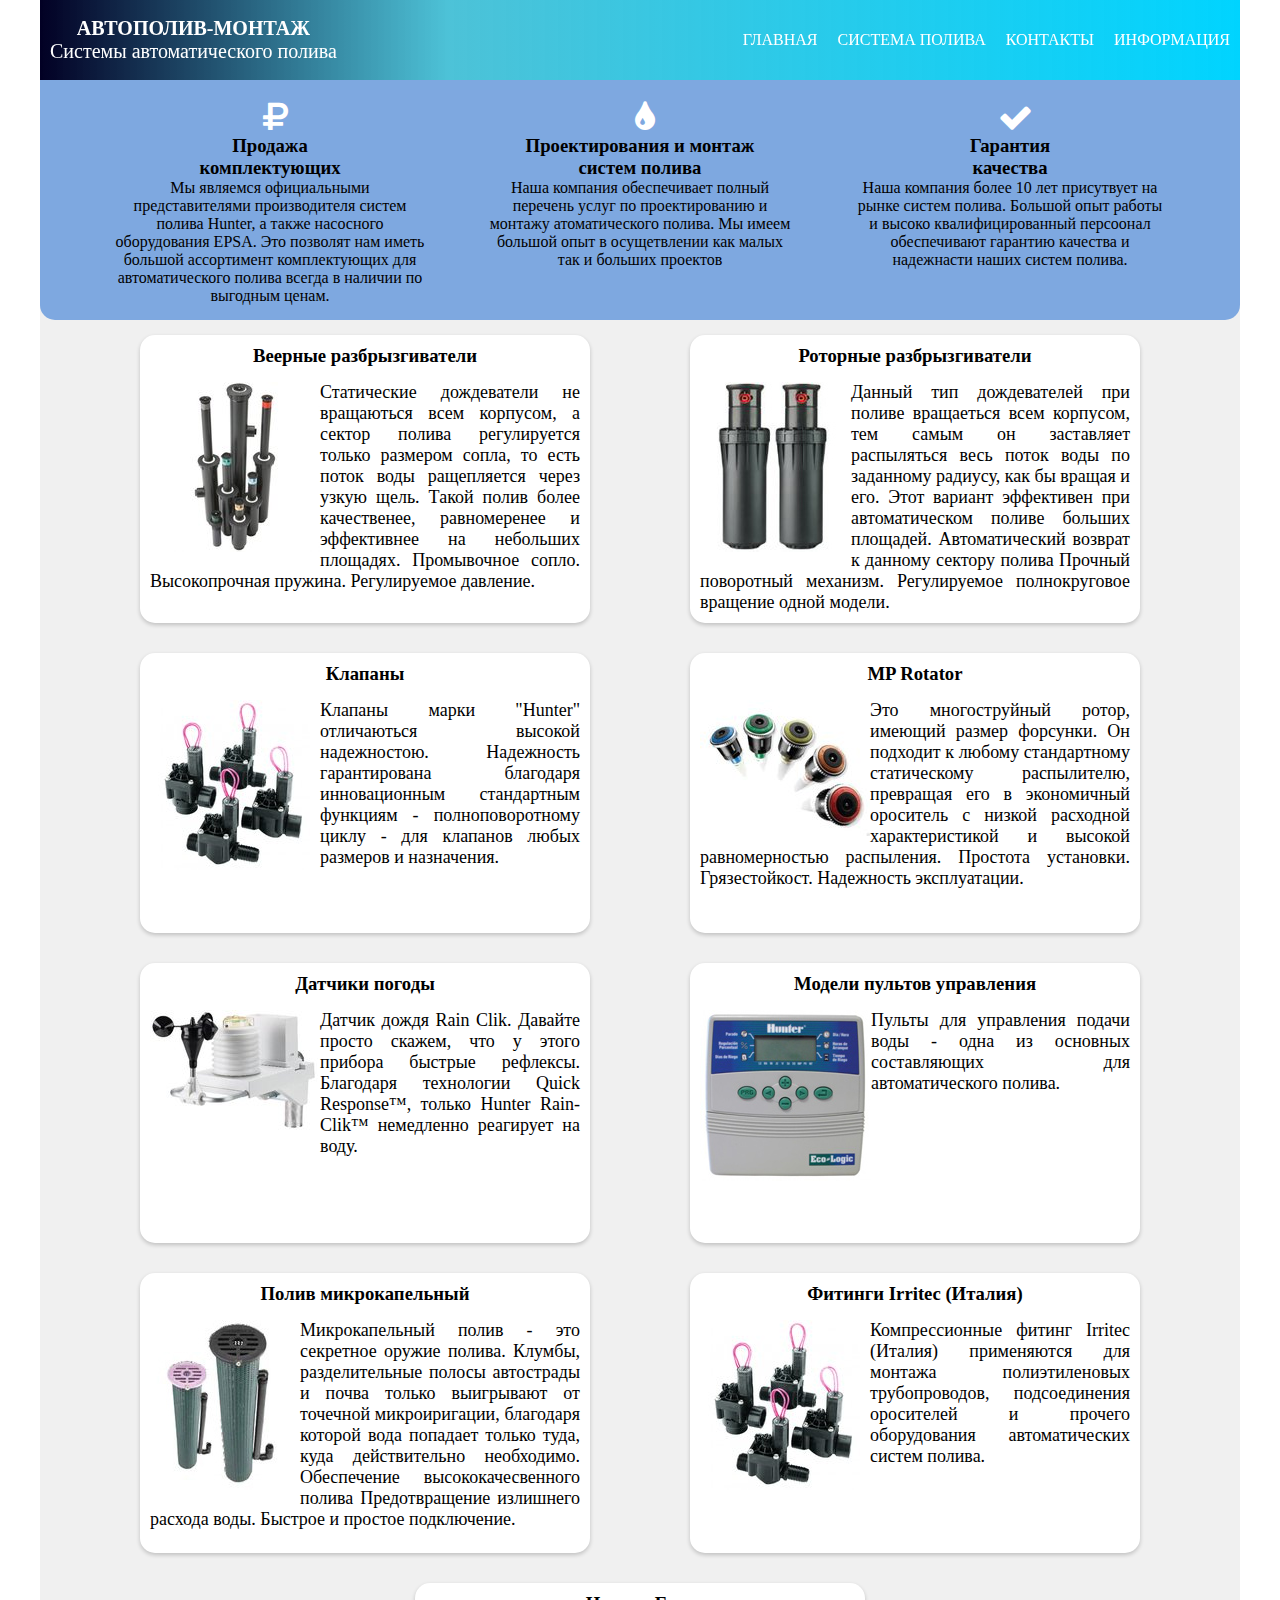
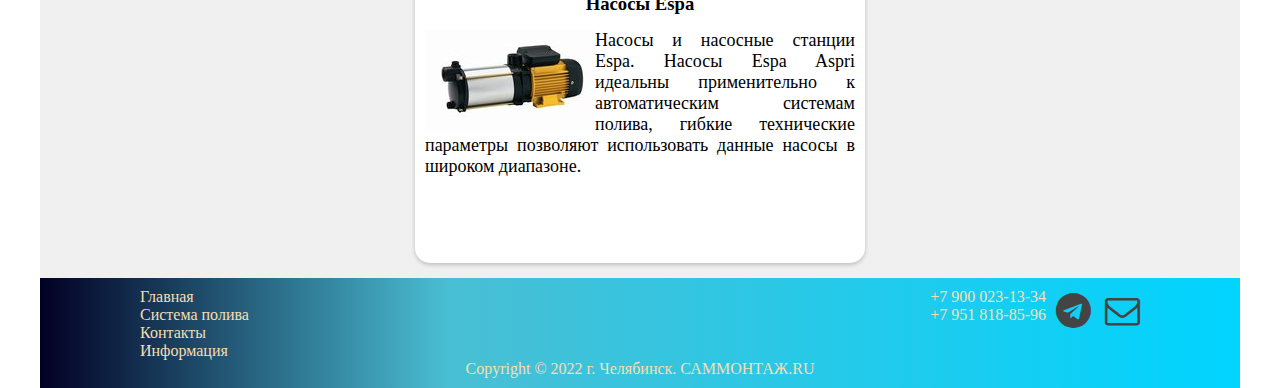
<file: index.html>
<!DOCTYPE html>
<html>
<head>
    <meta charset="UTF-8">
    <meta http-equiv="X-UA-Compatible" content="IE=edge">
    <meta name="viewport" content="width=device-width, initial-scale=1.0">
    <title>Автополив в г. Челябинске</title>
    
    <link rel="stylesheet" href="css/font-awesome.min.css">
    <link rel="stylesheet" href="css/style.css">
    <link rel="stylesheet" href="css/media.css">

</head>
<body>
    <div class="wrapper">
        <header class="header">
            <div class="container">
                <div class="header_body">
                    <div class="logo">
                        <a href="#">
                            <h1 class="title_logo">АВТОПОЛИВ-МОНТАЖ</h1>
                            <p class="text_logo">Системы автоматического полива</p>
                        </a>
                    </div>
                    <div class="header_burger">
                        <span></span>
                    </div>
                    <nav class="header_menu">
                        <ul class="header_list">
                            <li><a href="/index.html" class="header_link">Главная</a></li>
                            <li><a href="#" class="header_link">Система полива</a>
                                <span class="menu_arrow arrow"></span>
                                <ul class="submenu">
                                    <li><a href="/page/v_sprinker.html" class="sub_link">Веерные разбрызгиватели</a></li>
                                    <li><a href="/page/r_sprinker.html" class="sub_link">Роторные разбрызгиватели</a></li>
                                    <li><a href="/page/flap.html" class="sub_link">Клапаны</a></li>
                                    <li><a href="/page/rotator.html" class="sub_link">MP Rotator</a></li>
                                    <li><a href="/page/datchik.html" class="sub_link">Датчики погоды</a></li>
                                    <li><a href="/page/poliv_micro.html" class="sub_link">Полив микрокапельный</a></li>
                                    <li><a href="/page/pu.html" class="sub_link">Модели пультов управления</a></li>
                                    <li><a href="#" class="sub_link">Фитинги</a></li>
                                    <li><a href="#" class="sub_link">Насосы Espa</a></li>
                                </ul>
                            </li>
                            <li><a href="page/contact.html" class="header_link">Контакты</a></li>
                            <li><a href="#" class="header_link">Информация</a></li>
                        </ul>
                    </nav>
                </div>
            </div>
        </header>
            <div class="box_promo">
                <div class="box_promo_item">
                    <i class="fa fa-rub" aria-hidden="true"></i>
                    <h3 class="title_box_promo">Продажа<br>комплектующих</h3>
                        <p class="text_box_promo">Мы являемся официальными представителями производителя систем полива Hunter, а также насосного оборудования EPSA. Это позволят нам иметь большой ассортимент комплектующих для автоматического полива всегда в наличии по выгодным ценам.</p>
                </div>
                <div class="box_promo_item">
                    <i class="fa fa-tint" aria-hidden="true"></i>
                    <h3 class="title_box_promo">Проектирования и монтаж<br> систем полива</h3>
                    <p class="text_box_promo">Наша компания обеспечивает полный перечень услуг по проектированию и монтажу атоматического полива. Мы имеем большой опыт в осущетвлении как малых так и больших проектов</p>
                </div>
                <div class="box_promo_item">
                    <i class="fa fa-check" aria-hidden="true"></i>
                    <h3 class="title_box_promo">Гарантия<br>качества</h3>
                    <p class="text_box_promo">Наша компания более 10 лет присутвует на рынке систем полива. Большой опыт работы и высоко квалифицированный персоонал обеспечивают гарантию качества и надежнасти наших систем полива.</p>  
                </div>
            </div>
        <section> 
                <div class="item">
                    <h3 class="title_item_mp"><a href="page/v_sprinker.html">Веерные разбрызгиватели</a></h3>
                    <img class="img_mp" src="img/v_sprinker_mp.jpg" alt="">
                    <p class="text_mp">Статические дождеватели не вращаються всем корпусом, а сектор полива регулируется только размером сопла, то есть поток воды ращепляется через узкую щель. Такой полив более качественее, равномеренее и эффективнее на небольших площадях. Промывочное сопло. Высокопрочная пружина. Регулируемое давление.</p>
                </div>
                <div class="item">
                    <h3 class="title_item_mp"><a href="#">Роторные разбрызгиватели</a></h3>
                    <img class="img_mp" src="img/r_sprinker_mp.jpg" alt="">
                    <p class="text_mp">Данный тип дождевателей при поливе вращаеться всем корпусом, тем самым он заставляет распыляться весь поток воды по заданному радиусу, как бы вращая и его. Этот вариант эффективен при автоматическом поливе больших площадей. Автоматический возврат к данному сектору полива Прочный поворотный механизм. Регулируемое полнокруговое вращение одной модели.</p>
                </div>
                <div class="item">
                    <h3 class="title_item_mp"><a href="#">Клапаны</a></h3>
                    <img class="img_mp" src="img/flap_mp.jpg" alt="">
                    <p class="text_mp">Клапаны марки "Hunter" отличаються высокой надежностою. Надежность гарантирована благодаря инновационным стандартным функциям - полноповоротному циклу - для клапанов любых размеров и назначения.</p>
                </div>
                <div class="item">
                    <h3 class="title_item_mp"><a href="#">MP Rotator</a></h3>
                    <img class="img_mp" src="img/rotator_mp.jpg" alt="">
                    <p class="text_mp">Это многоструйный ротор, имеющий размер форсунки. Он подходит к любому стандартному статическому распылителю, превращая его в экономичный ороситель с низкой расходной характеристикой и высокой равномерностью распыления. Простота установки. Грязестойкост. Надежность эксплуатации.</p>
                </div>
                <div class="item">
                    <h3 class="title_item_mp"><a href="#">Датчики погоды</a></h3>
                    <img class="img_mp" src="img/datchik_mp.jpg" alt="">
                    <p class="text_mp">Датчик дождя Rain Clik. Давайте просто скажем, что у этого прибора быстрые рефлексы. Благодаря технологии Quick Response™, только Hunter Rain-Clik™ немедленно реагирует на воду.</p>
                </div>
                <div class="item">
                    <h3 class="title_item_mp"><a href="#">Модели пультов управления</a></h3>
                    <img class="img_mp" src="img/pu_mp.jpg" alt="">
                    <p class="text_mp">Пульты для управления подачи воды - одна из основных составляющих для автоматического полива.</p>
                </div>
                <div class="item">
                    <h3 class="title_item_mp"><a href="#">Полив микрокапельный</a></h3>
                    <img class="img_mp" src="img/poliv_micro_mp.jpg" alt="">
                    <p class="text_mp">Микрокапельный полив - это секретное оружие полива. Клумбы, разделительные полосы автострады и почва только выигрывают от точечной микроиригации, благодаря которой вода попадает только туда, куда действительно необходимо. Обеспечение высококачесвенного полива Предотвращение излишнего расхода воды. Быстрое и простое подключение.</p>
                </div>
                <div class="item">
                    <h3 class="title_item_mp"><a href="#">Фитинги Irritec (Италия)</a></h3>
                    <img class="img_mp" src="img/flap_mp.jpg" alt="">
                    <p class="text_mp">Компрессионные фитинг Irritec (Италия) применяются для монтажа полиэтиленовых трубопроводов, подсоединения оросителей и прочего оборудования автоматических систем полива.</p>
                </div>
                <div class="item">
                    <h3 class="title_item_mp"><a href="#">Насосы Espa</a></h3>
                    <img class="img_mp" src="img/nasos_mp.jpg" alt="">
                    <p class="text_mp">Насосы и насосные станции Espa. Насосы Espa Aspri идеальны применительно к автоматическим системам полива, гибкие технические параметры позволяют использовать данные насосы в широком диапазоне.</p>
                </div>
        </section>
        <footer>
            <div class="footer_block">
                <ul class="footer_menu">
                    <li><a href="/index.html">Главная</a></li>
                    <li><a href="#">Система&nbsp;полива</a></li>
                    <li><a href="/page/contact.html">Контакты</a></li>
                    <li><a href="#">Информация</a></li>
                </ul>
            <div class="contact">
                <div>
                    <a href="tel:+79000231334">+7 900 023-13-34</a>
                    <br>
                    <a href="tel:+79518188596">+7 951 818-85-96</a>
                </div>
                <div>
                    <a href="https://t.me/consolatio_kns" target="_blank"><i class="fa fa-telegram" aria-hidden="true"></i></a>
                    <a href="mailto:sammontazh.1@gmail.com" target="_blank"><i class="fa fa-envelope-o" aria-hidden="true"></i></a>
                </div>
            </div>
            </div>
            <p class="text_footer"> Copyright ©  2022 г. Челябинск.  <a href="https://sammontazh.ru" target="_blank">САММОНТАЖ.RU</a></p>
        </footer>     
    </div>
    <script src="https://code.jquery.com/jquery-3.6.0.min.js"></script>
    <script src="js/script.js"></script>
</body>
</html>
</file>
<file: css/style.css>
*,*:before, *:after {
    padding: 0;
    margin: 0;
    border: 0;
    box-sizing: border-box;
}
html, body {
    height: 100%;
}
.wrapper {
    width: 1200px;
    margin: 0 auto;
    background: rgb(240, 240, 240);  
}
.container {
    max-width: 1200px;
    margin: 0 auto;
    padding: 0 10px; 
}
.header {
    position: fixed;
    width: 1200px;
    top: 0;
    margin: 0 auto;
    z-index: 50;
}
.header:before {
    content: '';
    position: absolute;
    width: 100%;
    height: 100%;
    top: 0;
    left: 0;
    background: rgb(2,0,36);
    background: linear-gradient(90deg, rgba(2,0,36,1) 0%, rgba(21,175,203,0.7603992280505952) 34%, rgba(0,212,255,1) 100%);
    z-index: 2;
}
.header_body {
    position: relative;
    display: flex;
    justify-content: space-between;
    height: 80px;
    align-items: center;
}

.logo {
    margin: 0 20px 0 0;
}
.logo a {
    text-decoration: none;
}
.title_logo{
    color: white;
    font-size: 20px;
    text-align: center;
    position: relative;
    z-index: 2; 
}
.text_logo {
    color: white;
    font-size: 20px;
    position: relative;
    z-index: 2; 
}
.header_list {
    display: flex;
    position: relative;
    z-index: 2; 
}
.header_list li a:hover {
    color: #D5B45B;
    transition: all 0.3s ease 0s;
}

.header_list li{
    position: relative;
    list-style: none;
    margin: 0 0 0 20px;
    transition: all 0.3s ease 0s; 
}
.header_list>li:hover .submenu {
    display: block;
}
.submenu  {
    display: none;
    position: absolute;
    padding: 5px 0;
    background-color: rgb(145, 147, 147);
    z-index: 4;  
}

.submenu a {
    font-size: 15px;
    color:rgb(255, 255, 255);
    text-transform: uppercase;
    text-decoration: none;
    transition: all 0.3s ease 0s; 
}
.header_link {
    color: rgb(255, 255, 255);
    text-transform: uppercase;
    text-decoration: none;
}

body.mouse .header_list>li:hover .submenu {
    display: block;
}
body.touch .submenu.open{
    display: block;
}
.box_promo {
    display: flex;
    justify-content: space-evenly;
    flex-wrap: wrap;
    background-color: rgba(72, 134, 216, 0.679);
    text-align: center;
    margin-top: 80px;
    padding: 15px;
    border-radius:  0 0 15px 15px;
}
.box_promo_item {
    width: 310px;
 
}
.box_promo_item p {
    text-align: center;
}
i.fa {
    font-size: 70px;
}
.fa-rub, .fa-tint, .fa-check {
    color: #ffffff;
}
section {
    background: rgb(240, 240, 240);
    display: flex;
    justify-content: space-evenly;
    flex-wrap: wrap;
}
.item {
    width: 450px;
    min-height: 280px;
    background-color: white;
    padding: 10px;
    border-radius: 15px;
    box-shadow: 0px 2px 4px 0px rgba(0, 1, 1, 0.2);
    margin: 15px 0 15px; 
}
.item h3 a:hover {
    color:rgb(15, 32, 188)

}
.title_item_mp {
    text-align: center;
    margin-bottom: 15px;
}
.title_item_mp a {
    text-decoration: none;
    color: black;
}
.img_mp {
    float: left;  
}
.text_mp {
    text-align: justify;
    font-size: 18px;
    margin: 0;
}
footer {
    width: 100%;
    height: 100%;
    background: rgb(2,0,36);
    background: linear-gradient(90deg, rgba(2,0,36,1) 0%, rgba(21,175,203,0.7603992280505952) 34%, rgba(0,212,255,1) 100%);
     
}
.footer_block {
    display: flex;
    justify-content: space-between;
    align-items: baseline;
    margin: 0 100px;
    padding: 10px 0 0 0 ;
}
.footer_block a {
    text-decoration: none;
    color: wheat;
}
.contact {
    display: flex;
}
.text_footer  {
    text-align: center;
    padding-bottom: 10px;
    color: wheat;
}
.text_footer a {
    color: wheat;
    text-decoration: none;
    list-style: none;
}

.footer_menu {
    margin: 0;
    padding: 0;
    list-style: none;
}
i.fa {
    font-size: 35px;
    margin: 5px 0 0 10px;
}
.fa-telegram {
    color: #444444;
}
.fa-envelope-o {
    color: #444444;
}
/* Контакты */
.contact_page {
    margin-top: 80px;
    display: block;
    background-color: aqua;
}
.contact_view {
    padding-left: 12px;
}
.maps {
    padding: 10px;
}
.contact_page p {
    text-decoration: none;
    color: black;
    font-size: 20px;
}
.contact_page a {
    text-decoration: none;
    color: black;
    font-size: 20px;
}
/* Веерные разбрызгиватели */

.title_item_view {
    text-align: center;
    margin-top: 80px;
    padding-top: 10px;
}
.text_rotator {
    padding-left: 50px;
}
.text_rotator_mp {
    text-align: justify; 
}
.title_rotator_mp {
    color: rgb(61, 107, 234);
}
</file>
<file: css/media.css>
@media screen and (max-width:1200px) {
.header {
  width: 100%;
}
}

@media screen and (max-width:992px) {
  .wrapper {
    max-width: 100%;
    }
  .header_burger {
    display: none;
    }
  .arrow {
    display: none;
  }
  .title_logo{
    font-size: 15px;
 }
 .text_logo {
    font-size: 15px;
 }
  }
  @media screen and (max-width:870px) {

    .title_logo{
      font-size: 12px;
  
  }
  .text_logo {
      font-size: 12px;
  }
    }


@media screen and (max-width:767px) {
  body.lock {
    overflow: hidden;
  }
  .header_burger {
    display: block;
    position: relative;
    width: 30px;
    height: 20px;
    position: relative;
    z-index: 3;
  }
  .header_burger:before,
  .header_burger:after {
    content: '';
    background-color: rgb(255, 255, 255);
    position: absolute;
    width: 100%;
    height: 2px;
    left: 0;
    transition: all 0.3s ease 0s;  
  }
  .header_burger:before {
    top: 0;
  }
  .header_burger:after {
    bottom: 0;
  }
  .header_burger.active:before {
    transform: rotate(45deg);
    top: 9px;
  }
  .header_burger.active:after {
    transform: rotate(-45deg);
    bottom: 9px;
  }
  .header_burger.active span {
    transform: scale(0);
  }
  .header_burger span {
    background-color: rgb(255, 255, 255);
    position: absolute;
    width: 100%;
    height: 2px;
    left: 0;
    top: 9px;  
    transition: all 0.3s ease 0s; 
  }
  .header_menu {
    position: fixed;
    top: -100%;
    left: 0;
    width: 100%;
    height: 100%;
    overflow: auto;
    background-color: rgb(110, 125, 125);
    padding: 80px 10px 20px 10px;
    transition: all 0.3s ease 0s; 
  }
  .header_menu.active {
    top: 0;
  }
  .header_body {
    height: 50px;
  }
  .header_logo {
    flex: 0 0 40px;
  }
  .header_link {
    font-size: 24px;
  }
  .header_list {
    display: block;  
  }
  .header_list li{
    margin: 0 0 20px 0;   
  }
  .box_promo {
    padding-top: 60px;
    margin-top: 0;
}
.arrow {
  display: block;
  position: absolute;
  width: 0;
  height: 0;
  right: 0;
  top: 12px;
  border-top: 10px solid aliceblue;
  border-right: 10px solid transparent;
  border-left: 10px solid transparent;
}
.footer_block {
  margin: 5px 10px;

}
.footer_menu {
  left: 0;
}
.contact {
  right: 0;
}
footer a {
  font-size: 10px;
}
.text_footer p {
  font-size: 10px;
}
.text_footer  a {
  font-size: 12px;
}
.contact_page, .title_item_view {
  margin-top: 50px;
}
.contact_view {
  width: 100%;
}
}
</file>
